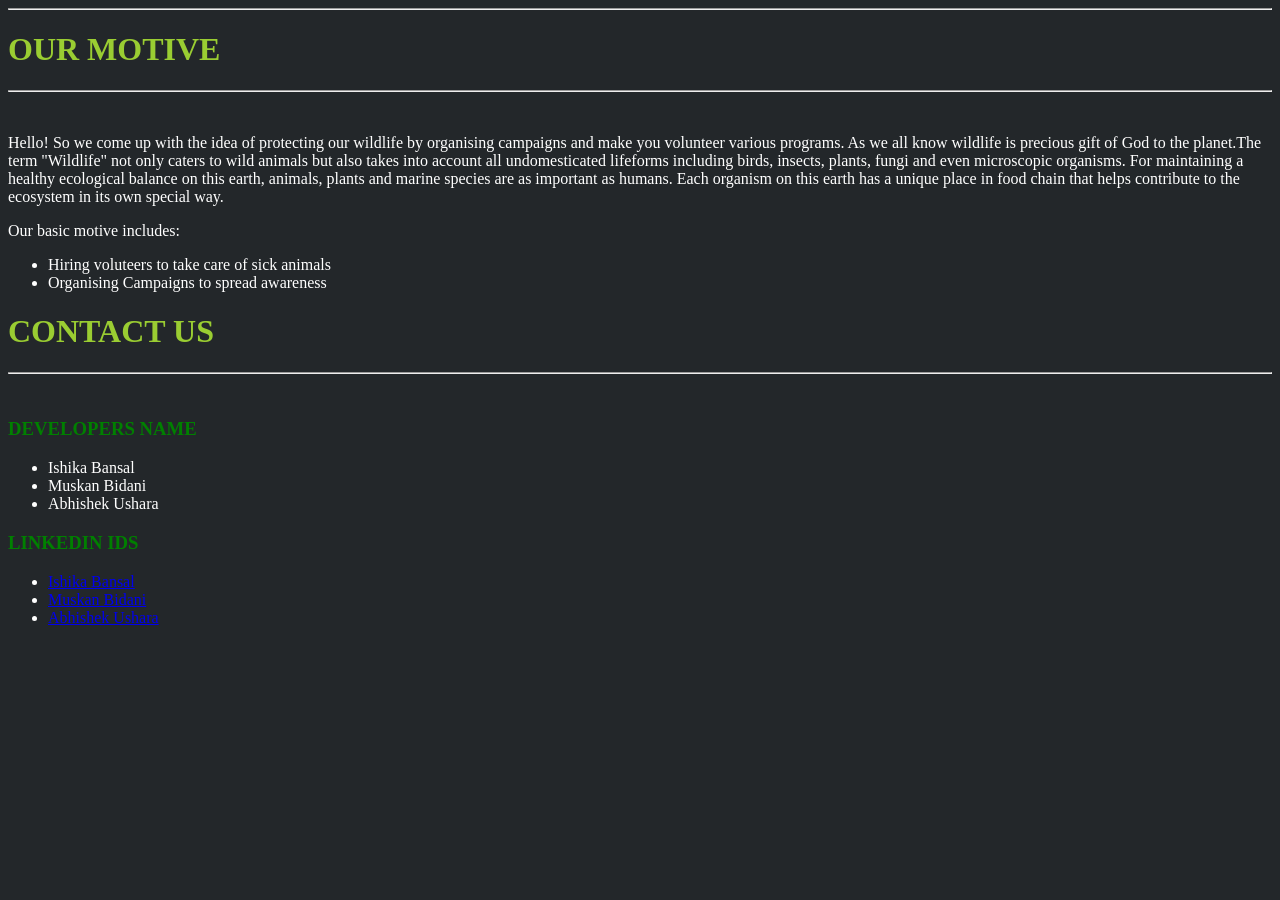
<file: about_us.html>
<!DOCTYPE html>
<hr>

<head>
    <meta charset="utf-8">
    <link rel="stylesheet" href="about_us.css">
    <title>about_us</title>
</head>


<body>
    <h1 class="title">OUR MOTIVE</h1>
    <hr>
    <br>
    <p>Hello! So we come up with the idea of protecting our wildlife by organising campaigns and make you volunteer various programs. As we all know wildlife is precious gift of God to the planet.The term "Wildlife" not only caters to wild animals but also
        takes into account all undomesticated lifeforms including birds, insects, plants, fungi and even microscopic organisms. For maintaining a healthy ecological balance on this earth, animals, plants and marine species are as important as humans.
        Each organism on this earth has a unique place in food chain that helps contribute to the ecosystem in its own special way.
    </p>
    <p>
        Our basic motive includes:
        <ul>
            <li>Hiring voluteers to take care of sick animals</li>
            <li>Organising Campaigns to spread awareness</li>
        </ul>
    </p>
    <h1 class="title">CONTACT US</h1>
    <hr>
    <br>
    <h3 class="header">DEVELOPERS NAME</h3>
    <p>
        <ul>
            <li>Ishika Bansal</li>
            <li>Muskan Bidani</li>
            <li>Abhishek Ushara</li>
        </ul>
    </p>
    <h3 class="header">LINKEDIN IDS</h3>
    <p>
        <ul class="list">
            <li>
                <a href="https://www.linkedin.com/in/ishika-bansal-715173210/">Ishika Bansal</a></li>
            <li>
                <a href="https://www.linkedin.com/in/muskan-bidani-a25016209">Muskan Bidani</a></li>
            <li>
                <a href="https://www.linkedin.com/in/abhishek-ushara-130120210">Abhishek Ushara</a></li>
        </ul>
    </p>
</body>

</html>
</file>
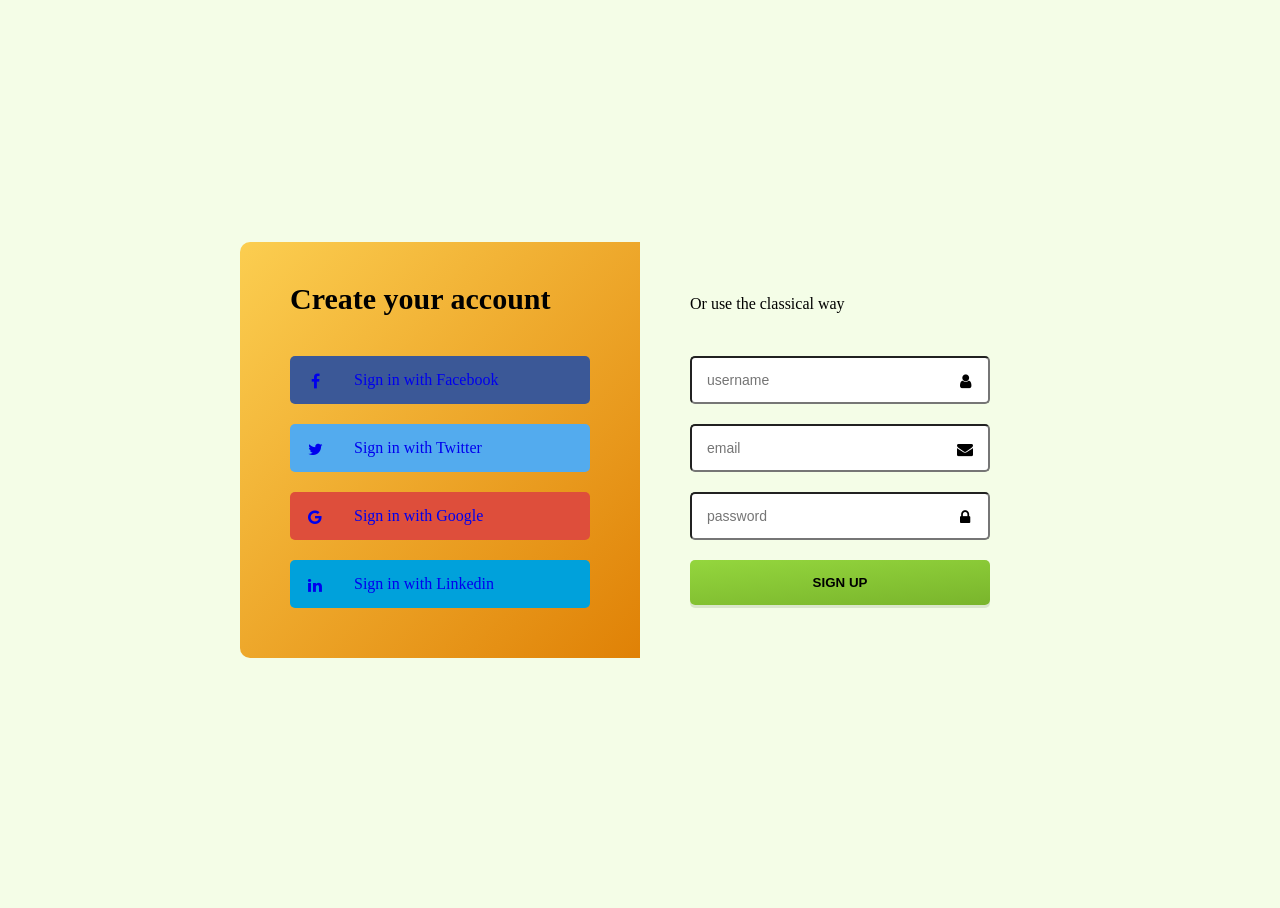
<file: form.html>
<!DOCTYPE html>
<html>

<head>
    <meta charset="UTF-8">
    <meta http-equiv="X-UA-Compatible" content="IE=edge">
    <meta name="viewport" content="width=device-width, initial-scale=1.0">
    <title>SIGNUP FORM</title>
    <link rel="stylesheet" href="form.css">
    <link rel="stylesheet" href="https://maxcdn.bootstrapcdn.com/font-awesome/4.5.0/css/font-awesome.min.css">
</head>

<body>
    <div class="signup">
        <div class="signup-connect">
            <h1>Create your account</h1>
            <a href="#" class="btn btn-social btn-facebook"><i class="fa fa-facebook"></i> Sign in with Facebook</a>
            <a href="#" class="btn btn-social btn-twitter"><i class="fa fa-twitter"></i> Sign in with Twitter</a>
            <a href="#" class="btn btn-social btn-google"><i class="fa fa-google"></i> Sign in with Google</a>
            <a href="#" class="btn btn-social btn-linkedin"><i class="fa fa-linkedin"></i> Sign in with Linkedin</a>
        </div>
        <div class="signup-classic">
            <h2>Or use the classical way</h2>
            <form class="form">
                <fieldset class="username">
                    <input type="text" placeholder="username" />
                </fieldset>
                <fieldset class="email">
                    <input type="email" placeholder="email" />
                </fieldset>
                <fieldset class="password">
                    <input type="password" placeholder="password" />
                </fieldset>
                <button type="submit" class="btn">sign up</button>
            </form>
        </div>
    </div>
</body>

</html>
</file>
<file: about_us.css>
.title {
    color: yellowgreen;
}

body {
    background-color: #23272a;
}

p {
    color: white;
}

li {
    color: white;
}

.header {
    color: green;
}
</file>
<file: form.css>
*,
*::before,
*::after {
    box-sizing: border-box;
}

html,
body {
    height: 100%;
    font-family: Open Sans;
}

body {
    background: hsl(86, 85%, 95%);
}


/*--------------------
Buttons
--------------------*/

.btn {
    display: block;
    background: hsl(86, 76%, 71%);
    color: hsl(0, 0, 100);
    text-decoration: none;
    margin: 20px 0;
    padding: 15px 15px;
    border-radius: 5px;
    position: relative;
    &::after {
        content: '';
        position: absolute;
        z-index: 1;
        top: 0;
        left: 0;
        width: 100%;
        height: 100%;
        transition: all .2s ease-in-out;
        box-shadow: inset 0 3px 0 hsla(0, 0, 0, 0), 0 3px 3px hsla(0, 0, 0, .2);
        border-radius: 5px;
    }
    &:hover::after {
        background: hsla(0, 0, 0, 0.1);
        box-shadow: inset 0 3px 0 hsla(0, 0, 0, 0.2);
    }
}

.btn-social {
    padding-left: 64px;
    position: relative;
    z-index: 1;
    .fa {
        position: absolute;
        top: 0;
        left: 0;
        z-index: 1;
        width: 50px;
        height: 100%;
        text-align: center;
        background: hsla(0, 0, 0, 0.1);
        line-height: 3.2;
        border-radius: 5px 0 0 5px;
    }
}

.btn-facebook {
    background-color: hsl(221, 44%, 41%);
}

.btn-twitter {
    background-color: hsl(206, 82%, 63%);
}

.btn-google {
    background-color: hsl(7, 71%, 55%);
}

.btn-linkedin {
    background-color: hsl(196, 100%, 43%);
}


/*--------------------
Form
--------------------*/

.form {
    fieldset {
        border: none;
        padding: 0;
        margin: 20px 0;
        position: relative;
        input {
            width: 100%;
            height: 48px;
            color: hsl(0, 0, 20);
            padding: 15px 40px 15px 15px;
            border-radius: 5px;
            font-size: 14px;
            outline: none!important;
            border: 1px solid hsla(0, 0, 0, 0.3);
            box-shadow: inset 0 1px 4px hsla(0, 0, 0, 0.2);
            vertical-align: top;
        }
    }
    button {
        width: 100%;
        outline: none!important;
        background: linear-gradient(-5deg, hsl(86, 61%, 44%), hsl(86, 65%, 54%));
        border: none;
        text-transform: uppercase;
        font-weight: bold;
        box-shadow: 0 3px 0px hsla(86, 21%, 44%, 0.2);
        text-shadow: 0 2px 3px hsla(0, 0, 0, 0.2);
    }
}


/*--------------------
Signup
--------------------*/

.signup {
    position: absolute;
    top: 50%;
    left: 50%;
    transform: translate(-50%, -50%);
    z-index: 1;
    width: 800px;
    background: hsl(0, 0, 100);
    border-radius: 10px;
    box-shadow: 0 3px 25px hsla(0, 0, 0, 0.2);
    overflow: hidden;
    display: flex;
}

.signup-connect,
.signup-classic {
    width: 50%;
    padding: 30px 50px;
}

.signup-connect {
    background: linear-gradient(134deg, hsl(44, 96%, 65%), hsl(34, 95%, 45%));
    color: hsl(0, 0, 100);
    h1 {
        font-size: 30px;
        margin-top: 10px;
        margin-bottom: 40px;
        text-shadow: 0 2px 3px hsla(0, 0, 0, 0.1);
    }
}

.signup-classic {
    h2 {
        font-size: 16px;
        font-weight: normal;
        margin-top: 23px;
        margin-bottom: 43px;
        text-shadow: 0 2px 3px hsla(0, 0, 0, 0.1);
    }
    fieldset::after {
        content: '\f007';
        font-family: FontAwesome;
        position: absolute;
        right: 15px;
        top: 17px;
        z-index: 2;
        width: 20px;
        color: hsla(0, 0, 0, .2);
        text-align: center;
    }
    fieldset.email::after {
        content: '\f0e0';
    }
    fieldset.password::after {
        content: '\f023';
    }
}
</file>
